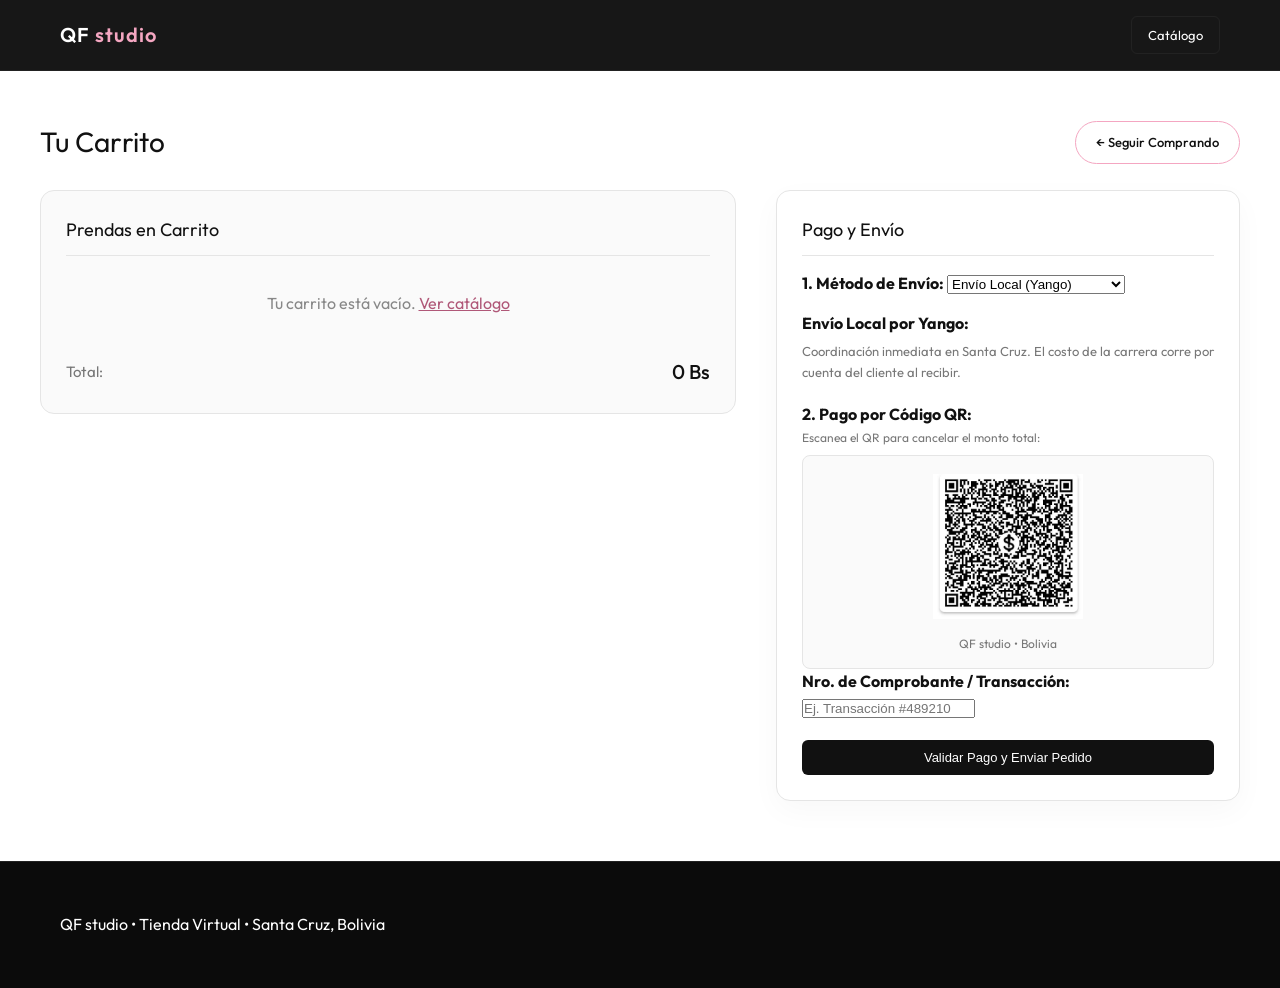
<file: carrito.html>
<!DOCTYPE html>
<html lang="es">
<head>
    <meta charset="UTF-8">
    <meta name="viewport" content="width=device-width, initial-scale=1.0">
    <title>Carrito | QF studio</title>
    <link href="https://fonts.googleapis.com/css2?family=Outfit:wght@300;400;500;600&display=swap" rel="stylesheet">
    <link rel="stylesheet" href="styles.css">
    <style>
        .btn-return {
            background-color: #FFFFFF !important;
            color: #111111 !important;
            border: 1px solid #F4A6C1 !important;
            padding: 10px 20px;
            border-radius: 30px;
            font-size: 13px;
            font-weight: 500;
            display: inline-flex;
            align-items: center;
            gap: 8px;
            text-decoration: none;
            transition: all 0.3s ease;
        }
        .btn-return:hover {
            background-color: #F4A6C1 !important;
            color: #111111 !important;
        }
    </style>
</head>
<body>

    <!-- NAVEGACIÓN SUPERIOR (Oscura) -->
    <header class="navbar">
        <div class="container nav-content">
            <a href="index.html" class="logo">QF <span>studio</span></a>
            <div class="nav-actions">
                <a href="index.html" class="btn-outline" style="text-decoration:none;">Catálogo</a>
            </div>
        </div>
    </header>

    <!-- CARRITO (Fondo Blanco) -->
    <main class="container" style="padding: 120px 0 60px;">
        <div style="display: flex; justify-content: space-between; align-items: center; margin-bottom: 25px; flex-wrap: wrap; gap: 15px;">
            <h2 style="font-weight: 400; font-size: 28px;">Tu Carrito</h2>
            <a href="index.html" class="btn-return">
                ← Seguir Comprando
            </a>
        </div>
        
        <div style="display: grid; grid-template-columns: 1.2fr 0.8fr; gap: 40px; align-items: start;" class="cart-layout">
            
            <!-- LISTA -->
            <div style="background: var(--bg-gray); border: 1px solid var(--border-light); padding: 25px; border-radius: 14px;">
                <h3 style="font-weight: 400; font-size: 18px; margin-bottom: 15px; border-bottom: 1px solid var(--border-light); padding-bottom: 10px;">Prendas en Carrito</h3>
                <div id="cart-items-container"></div>
                <div style="margin-top: 20px; display: flex; justify-content: space-between; align-items: center;">
                    <span style="font-size: 15px; color: var(--text-muted);">Total:</span>
                    <strong id="cart-total-amount" style="font-size: 20px; font-weight: 500;">0 Bs</strong>
                </div>
            </div>

            <!-- PAGO Y ENVÍO -->
            <div style="background: var(--bg-light); border: 1px solid var(--border-light); padding: 25px; border-radius: 14px; box-shadow: 0 10px 30px rgba(0,0,0,0.03);">
                <h3 style="font-weight: 400; font-size: 18px; margin-bottom: 15px; border-bottom: 1px solid var(--border-light); padding-bottom: 10px;">Pago y Envío</h3>
                
                <label><strong>1. Método de Envío:</strong></label>
                <select id="shipping-method" onchange="updateCartShippingUI()">
                    <option value="yango">Envío Local (Yango)</option>
                    <option value="punto">Recojo en Local</option>
                    <option value="nacional">Envío Nacional / Provincia</option>
                </select>

                <div id="shipping-details-box" class="shipping-box" style="margin-top: 15px;"></div>

                <div class="qr-payment-box" style="margin-top: 20px;">
                    <label><strong>2. Pago por Código QR:</strong></label>
                    <p class="small-note" style="color:var(--text-muted); font-size:12px; margin-bottom:8px;">Escanea el QR para cancelar el monto total:</p>
                    <div class="qr-container" style="text-align:center; background:var(--bg-gray); padding:15px; border-radius:8px; border:1px solid var(--border-light);">
                        <img src="img/qr.jpeg" alt="QR QF studio" style="width: 150px; height: 150px; object-fit: contain;">
                        <span style="display:block; font-size:12px; margin-top:5px; color:var(--text-muted);">QF studio • Bolivia</span>
                    </div>

                    <label style="margin-top: 15px; text-align: left;"><strong>Nro. de Comprobante / Transacción:</strong></label>
                    <input type="text" id="payment-proof" placeholder="Ej. Transacción #489210" required>
                </div>

                <button class="btn-primary full-width" style="margin-top: 20px; background-color: var(--text-dark); color: var(--bg-light);" onclick="checkoutCartAndSendWhatsApp()">
                    Validar Pago y Enviar Pedido
                </button>
            </div>

        </div>
    </main>

    <!-- FOOTER -->
    <footer class="footer">
        <div class="container">
            <p>QF studio • Tienda Virtual • Santa Cruz, Bolivia</p>
        </div>
    </footer>

    <script src="app.js"></script>
    <script>
        document.addEventListener('DOMContentLoaded', () => {
            renderCartPage();
            updateCartShippingUI();
        });
    </script>
</body>
</html>
</file>
<file: styles.css>
/* RESET Y VARIABLES GLOBALES */
* {
    margin: 0;
    padding: 0;
    box-sizing: border-box;
}

:root {
    --bg-dark: #0B0B0B;
    --bg-light: #FFFFFF;
    --bg-gray: #FAFAFA;
    --text-light: #FFFFFF;
    --text-dark: #111111;
    --text-muted: #777777;
    --accent-pink: #F4A6C1;
    --border-dark: #222222;
    --border-light: #E5E5E5;
    --transition: all 0.3s ease;
}

body {
    font-family: 'Outfit', sans-serif;
    background-color: var(--bg-light);
    color: var(--text-dark);
    line-height: 1.6;
}

.container {
    max-width: 1200px;
    margin: 0 auto;
    padding: 0 20px;
}

.hidden {
    display: none !important;
}

.full-width {
    width: 100%;
}

/* NAVEGACIÓN SUPERIOR (Fondo Oscuro) */
.navbar {
    position: fixed;
    top: 0;
    left: 0;
    width: 100%;
    background: rgba(11, 11, 11, 0.95);
    backdrop-filter: blur(10px);
    border-bottom: 1px solid var(--border-dark);
    z-index: 1000;
}

.nav-content {
    display: flex;
    justify-content: space-between;
    align-items: center;
    height: 70px;
}

.logo {
    font-size: 20px;
    font-weight: 600;
    color: var(--text-light);
    text-decoration: none;
    letter-spacing: 1px;
}

.logo span {
    color: var(--accent-pink);
}

.nav-actions {
    display: flex;
    align-items: center;
    gap: 12px;
}

/* SELECTOR DE IDIOMA */
.lang-selector {
    background: transparent;
    color: var(--text-light);
    border: 1px solid var(--border-dark);
    padding: 6px 10px;
    border-radius: 6px;
    font-family: 'Outfit', sans-serif;
    font-size: 12px;
    cursor: pointer;
    transition: var(--transition);
}

.lang-selector:hover {
    border-color: var(--accent-pink);
}

/* BOTONES */
.btn-primary {
    background-color: var(--text-light);
    color: var(--text-dark);
    padding: 10px 20px;
    border-radius: 6px;
    font-size: 13px;
    font-weight: 500;
    border: none;
    cursor: pointer;
    transition: var(--transition);
}

.btn-primary:hover {
    background-color: var(--accent-pink);
}

.btn-secondary {
    background-color: transparent;
    color: var(--text-light);
    border: 1px solid var(--border-dark);
    padding: 10px 20px;
    border-radius: 6px;
    font-size: 13px;
    cursor: pointer;
    transition: var(--transition);
}

.btn-secondary:hover {
    border-color: var(--text-light);
}

.btn-outline {
    background: transparent;
    color: var(--text-light);
    border: 1px solid var(--border-dark);
    padding: 8px 16px;
    border-radius: 6px;
    font-size: 13px;
    cursor: pointer;
    transition: var(--transition);
}

.btn-outline:hover {
    border-color: var(--accent-pink);
    color: var(--accent-pink);
}

/* HERO SECTION (Con imagen de fondo y degradado oscuro) */
.hero {
    position: relative;
    padding: 180px 0 120px;
    text-align: center;
    background: linear-gradient(rgba(11, 11, 11, 0.85), rgba(11, 11, 11, 0.92)), url('img/hero.jpeg');
    background-size: cover;
    background-position: center;
    color: var(--text-light);
    border-bottom: 1px solid var(--border-dark);
}

.badge {
    display: inline-block;
    padding: 6px 14px;
    background: rgba(244, 166, 193, 0.15);
    color: var(--accent-pink);
    border-radius: 20px;
    font-size: 12px;
    font-weight: 500;
    margin-bottom: 20px;
}

.hero h1 {
    font-size: 44px;
    font-weight: 600;
    margin-bottom: 15px;
    letter-spacing: -1px;
}

.hero p {
    color: #cccccc;
    font-size: 16px;
    max-width: 600px;
    margin: 0 auto 30px;
}

.hero-btns {
    display: flex;
    justify-content: center;
    gap: 15px;
}

/* CATÁLOGO (Fondo Blanco) */
.catalog-section {
    padding: 80px 0 100px;
    background-color: var(--bg-light);
}

.catalog-header {
    display: flex;
    justify-content: space-between;
    align-items: center;
    margin-bottom: 30px;
    flex-wrap: wrap;
    gap: 20px;
}

.catalog-header h2 {
    font-size: 28px;
    font-weight: 500;
    color: var(--text-dark);
}

.filters {
    display: flex;
    gap: 10px;
}

.filter-btn {
    background: transparent;
    color: var(--text-muted);
    border: 1px solid var(--border-light);
    padding: 8px 16px;
    border-radius: 6px;
    font-size: 13px;
    cursor: pointer;
    transition: var(--transition);
}

.filter-btn.active, .filter-btn:hover {
    background: var(--text-dark);
    color: var(--bg-light);
    border-color: var(--text-dark);
}

/* SUB-FILTRO DE TALLAS */
.size-bar {
    display: flex;
    align-items: center;
    gap: 12px;
    margin-bottom: 30px;
    background: var(--bg-gray);
    padding: 12px 20px;
    border-radius: 8px;
    border: 1px solid var(--border-light);
}

.size-label {
    font-size: 13px;
    color: var(--text-muted);
}

.size-buttons {
    display: flex;
    gap: 8px;
    flex-wrap: wrap;
}

.size-btn {
    background: transparent;
    color: var(--text-dark);
    border: 1px solid var(--border-light);
    padding: 4px 12px;
    border-radius: 4px;
    font-size: 12px;
    cursor: pointer;
    transition: var(--transition);
}

.size-btn.active, .size-btn:hover {
    background: var(--accent-pink);
    color: var(--text-dark);
    border-color: var(--accent-pink);
}

/* GRILLA DE PRODUCTOS (Hover cambia a negro) */
.product-grid {
    display: grid;
    grid-template-columns: repeat(auto-fill, minmax(260px, 1fr));
    gap: 25px;
}

.product-card {
    background: var(--bg-light);
    border: 1px solid var(--border-light);
    border-radius: 12px;
    overflow: hidden;
    transition: var(--transition);
}

.product-card:hover {
    transform: translateY(-5px);
    background-color: var(--text-dark);
    color: var(--text-light);
    border-color: var(--text-dark);
    box-shadow: 0 10px 25px rgba(0,0,0,0.15);
}

.product-card:hover .product-info h3,
.product-card:hover .product-price,
.product-card:hover .product-meta {
    color: var(--text-light);
}

.product-card:hover .btn-primary {
    background-color: var(--accent-pink);
    color: var(--text-dark);
}

.product-img-wrap {
    position: relative;
    height: 280px;
    background: #f0f0f0;
}

.product-img-wrap img {
    width: 100%;
    height: 100%;
    object-fit: cover;
}

/* SIN VERDE */
.status-badge {
    position: absolute;
    top: 10px;
    right: 10px;
    padding: 4px 10px;
    border-radius: 4px;
    font-size: 11px;
    font-weight: 500;
}

.status-available {
    background: rgba(255, 255, 255, 0.9);
    color: var(--text-dark);
}

.status-sold {
    background: rgba(231, 76, 60, 0.9);
    color: #fff;
}

.product-info {
    padding: 20px;
    transition: var(--transition);
}

.product-info h3 {
    font-size: 16px;
    font-weight: 500;
    color: var(--text-dark);
    margin-bottom: 6px;
    transition: var(--transition);
}

.product-meta {
    font-size: 12px;
    color: var(--text-muted);
    margin-bottom: 12px;
    transition: var(--transition);
}

.product-price {
    font-size: 18px;
    font-weight: 600;
    color: var(--text-dark);
    margin-bottom: 15px;
    transition: var(--transition);
}

/* SECCIÓN DE ENVÍOS (Fondo Oscuro Inferior) */
.shipping-section {
    padding: 80px 0;
    background-color: var(--bg-dark);
    color: var(--text-light);
    border-top: 1px solid var(--border-dark);
}

.shipping-header {
    text-align: center;
    max-width: 700px;
    margin: 0 auto 50px;
}

.shipping-header h2 {
    font-size: 28px;
    font-weight: 500;
    margin-bottom: 10px;
}

.shipping-header p {
    color: var(--text-muted);
    font-size: 14px;
}

.shipping-timeline {
    display: grid;
    grid-template-columns: repeat(auto-fit, minmax(300px, 1fr));
    gap: 30px;
}

.shipping-step-card {
    background: rgba(255, 255, 255, 0.03);
    border: 1px solid var(--border-dark);
    padding: 30px;
    border-radius: 12px;
    position: relative;
    transition: var(--transition);
}

.shipping-step-card:hover {
    border-color: var(--accent-pink);
}

.step-number {
    font-size: 28px;
    font-weight: 600;
    color: var(--accent-pink);
    display: block;
    margin-bottom: 15px;
    opacity: 0.8;
}

.shipping-step-card h3 {
    font-size: 18px;
    font-weight: 500;
    margin-bottom: 10px;
    color: var(--text-light);
}

.shipping-step-card p {
    font-size: 13px;
    color: var(--text-muted);
    line-height: 1.5;
}

/* FOOTER (Fondo Oscuro con Enlaces y WhatsApp Activo) */
.footer {
    background-color: var(--bg-dark);
    color: var(--text-light);
    padding: 50px 0;
    border-top: 1px solid var(--border-dark);
}

.footer-content {
    display: flex;
    justify-content: space-between;
    align-items: center;
    flex-wrap: wrap;
    gap: 20px;
}

.footer-content p {
    color: var(--text-muted);
    font-size: 13px;
    margin-top: 5px;
}

.footer-links {
    display: flex;
    gap: 20px;
    align-items: center;
}

.footer-links a {
    color: var(--text-light);
    text-decoration: none;
    font-size: 13px;
    transition: var(--transition);
}

.footer-links a:hover {
    color: var(--accent-pink);
}

/* MODALES */
.modal {
    position: fixed;
    top: 0;
    left: 0;
    width: 100%;
    height: 100%;
    background: rgba(0, 0, 0, 0.6);
    backdrop-filter: blur(4px);
    display: flex;
    justify-content: center;
    align-items: center;
    z-index: 2000;
}

.modal-box {
    background: var(--bg-light);
    border: 1px solid var(--border-light);
    padding: 30px;
    border-radius: 14px;
    width: 100%;
    max-width: 400px;
    color: var(--text-dark);
}

.modal-large {
    max-width: 750px;
}

.modal-header {
    display: flex;
    justify-content: space-between;
    align-items: center;
    margin-bottom: 20px;
    border-bottom: 1px solid var(--border-light);
    padding-bottom: 10px;
}

.modal-header h3 {
    font-size: 18px;
    font-weight: 500;
}

.modal-header button {
    background: transparent;
    border: none;
    color: var(--text-muted);
    cursor: pointer;
    font-size: 13px;
}

.modal-box form label {
    display: block;
    font-size: 12px;
    color: var(--text-muted);
    margin-bottom: 6px;
}

.modal-box form input, .modal-box form select {
    width: 100%;
    padding: 10px 14px;
    background: var(--bg-gray);
    border: 1px solid var(--border-light);
    border-radius: 6px;
    color: var(--text-dark);
    font-size: 14px;
    margin-bottom: 15px;
    font-family: 'Outfit', sans-serif;
}

/* WIDGET ASISTENTE IA */
.ai-widget {
    position: fixed;
    bottom: 20px;
    right: 20px;
    width: 320px;
    background: var(--bg-light);
    border: 1px solid var(--border-light);
    border-radius: 12px;
    box-shadow: 0 10px 30px rgba(0,0,0,0.1);
    z-index: 1500;
    overflow: hidden;
}

.ai-header {
    background: var(--bg-dark);
    color: var(--text-light);
    padding: 12px 16px;
    display: flex;
    justify-content: space-between;
    align-items: center;
    border-bottom: 1px solid var(--border-dark);
}

.ai-header span {
    font-size: 13px;
    font-weight: 500;
}

.ai-header button {
    background: transparent;
    border: none;
    color: var(--text-muted);
    cursor: pointer;
    font-size: 12px;
}

.ai-body {
    padding: 15px;
    background: var(--bg-light);
}
</file>
